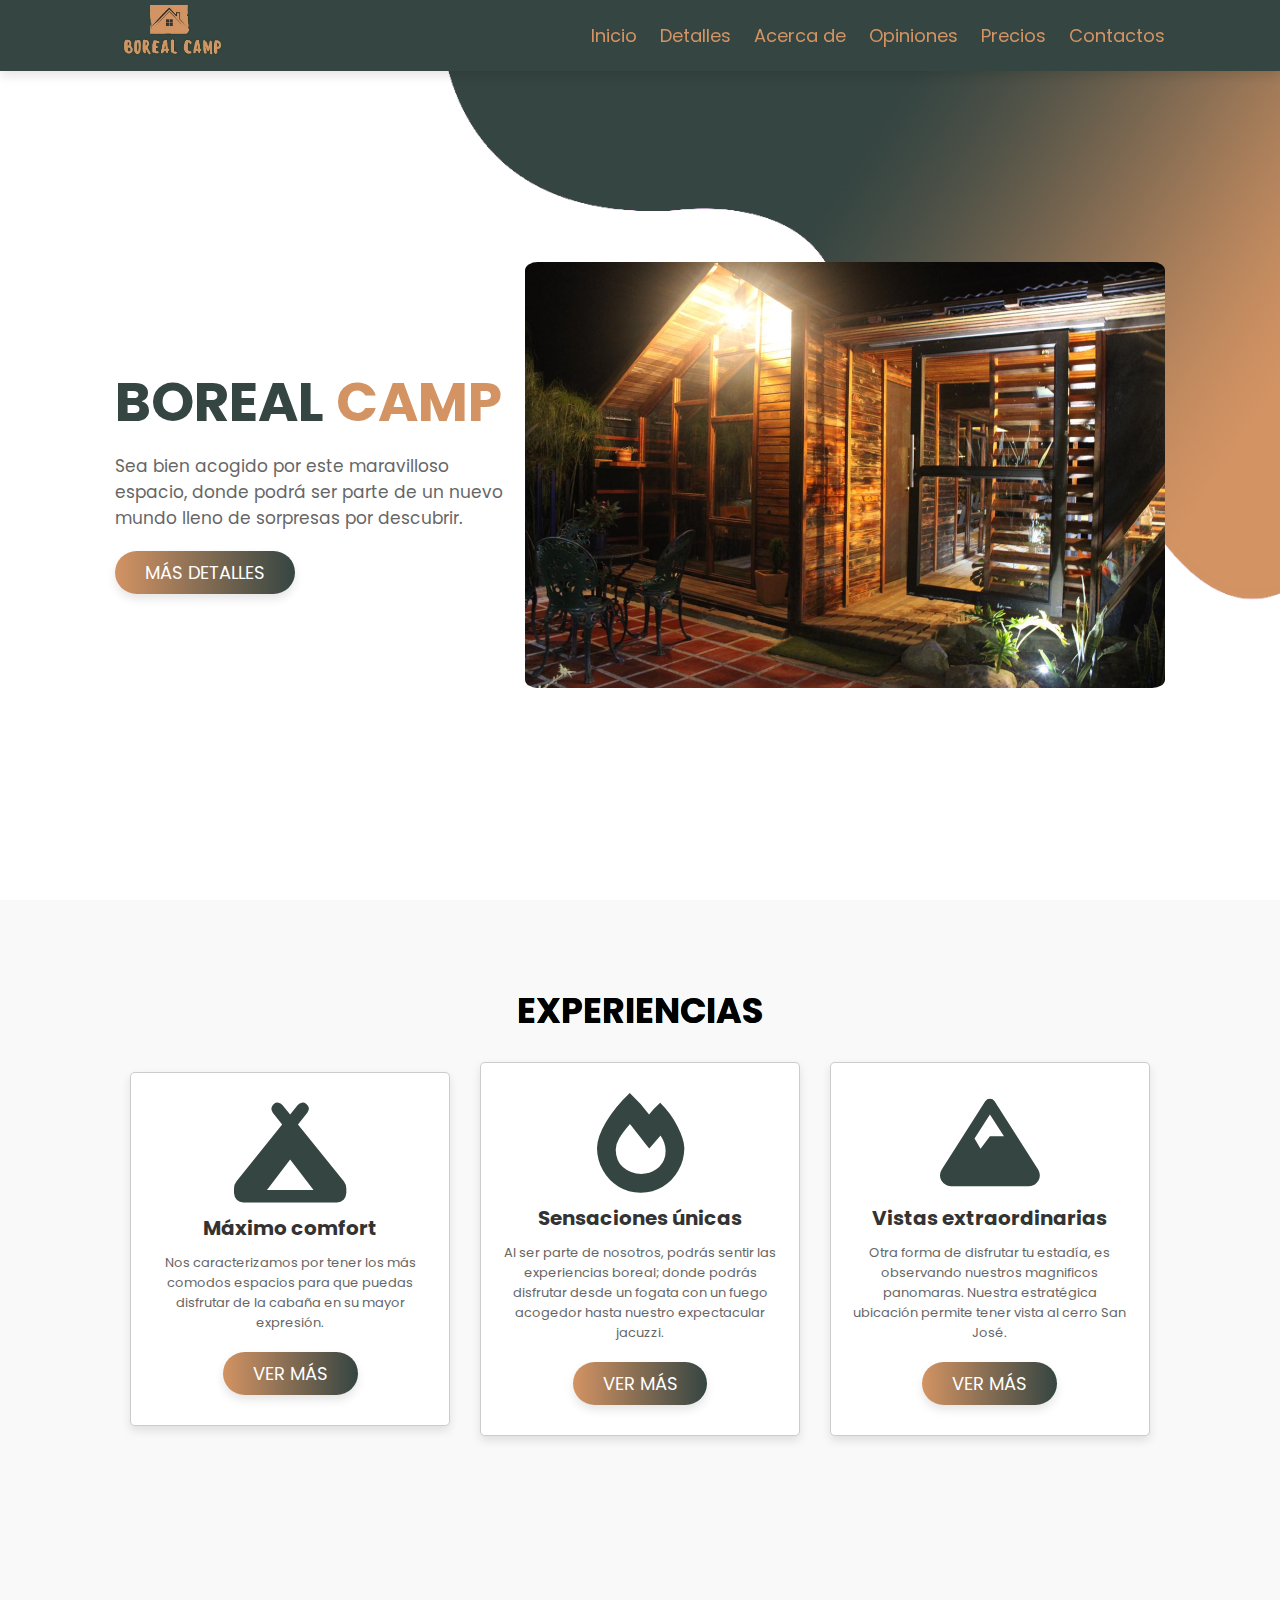
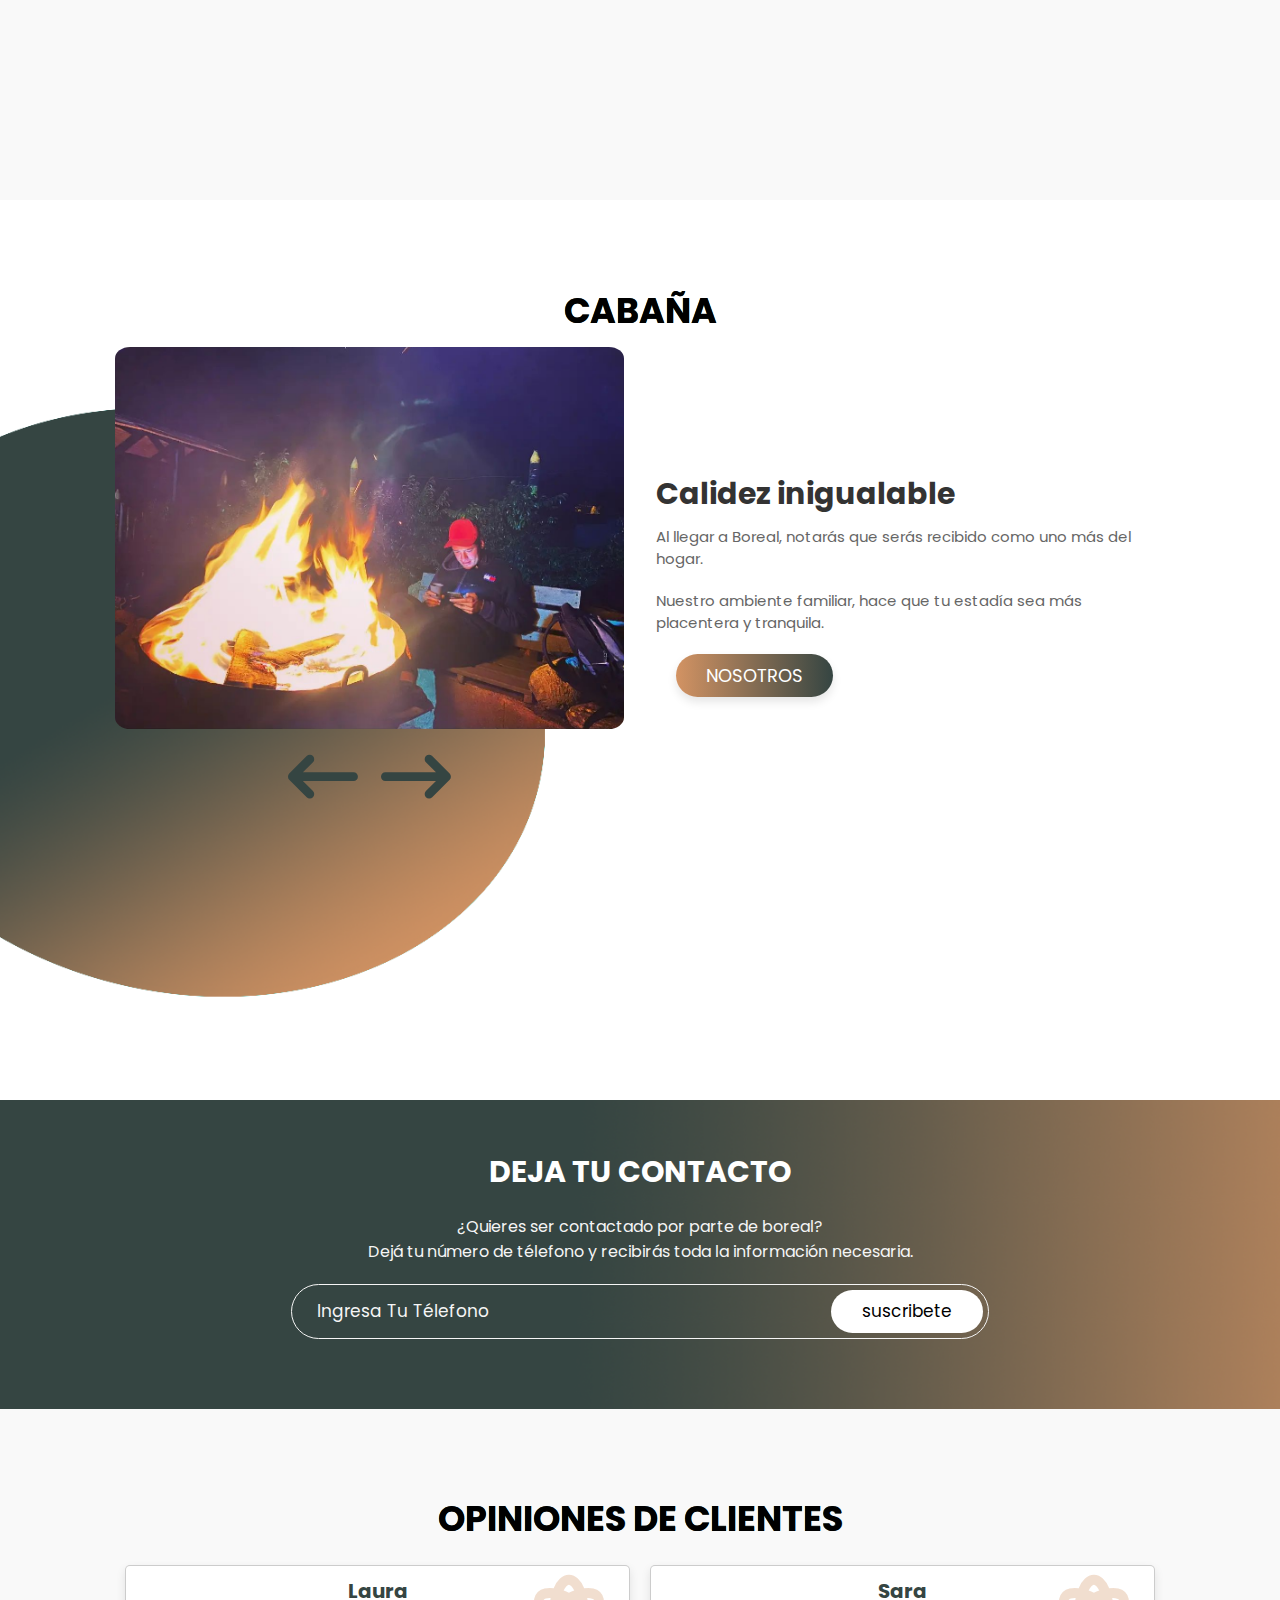
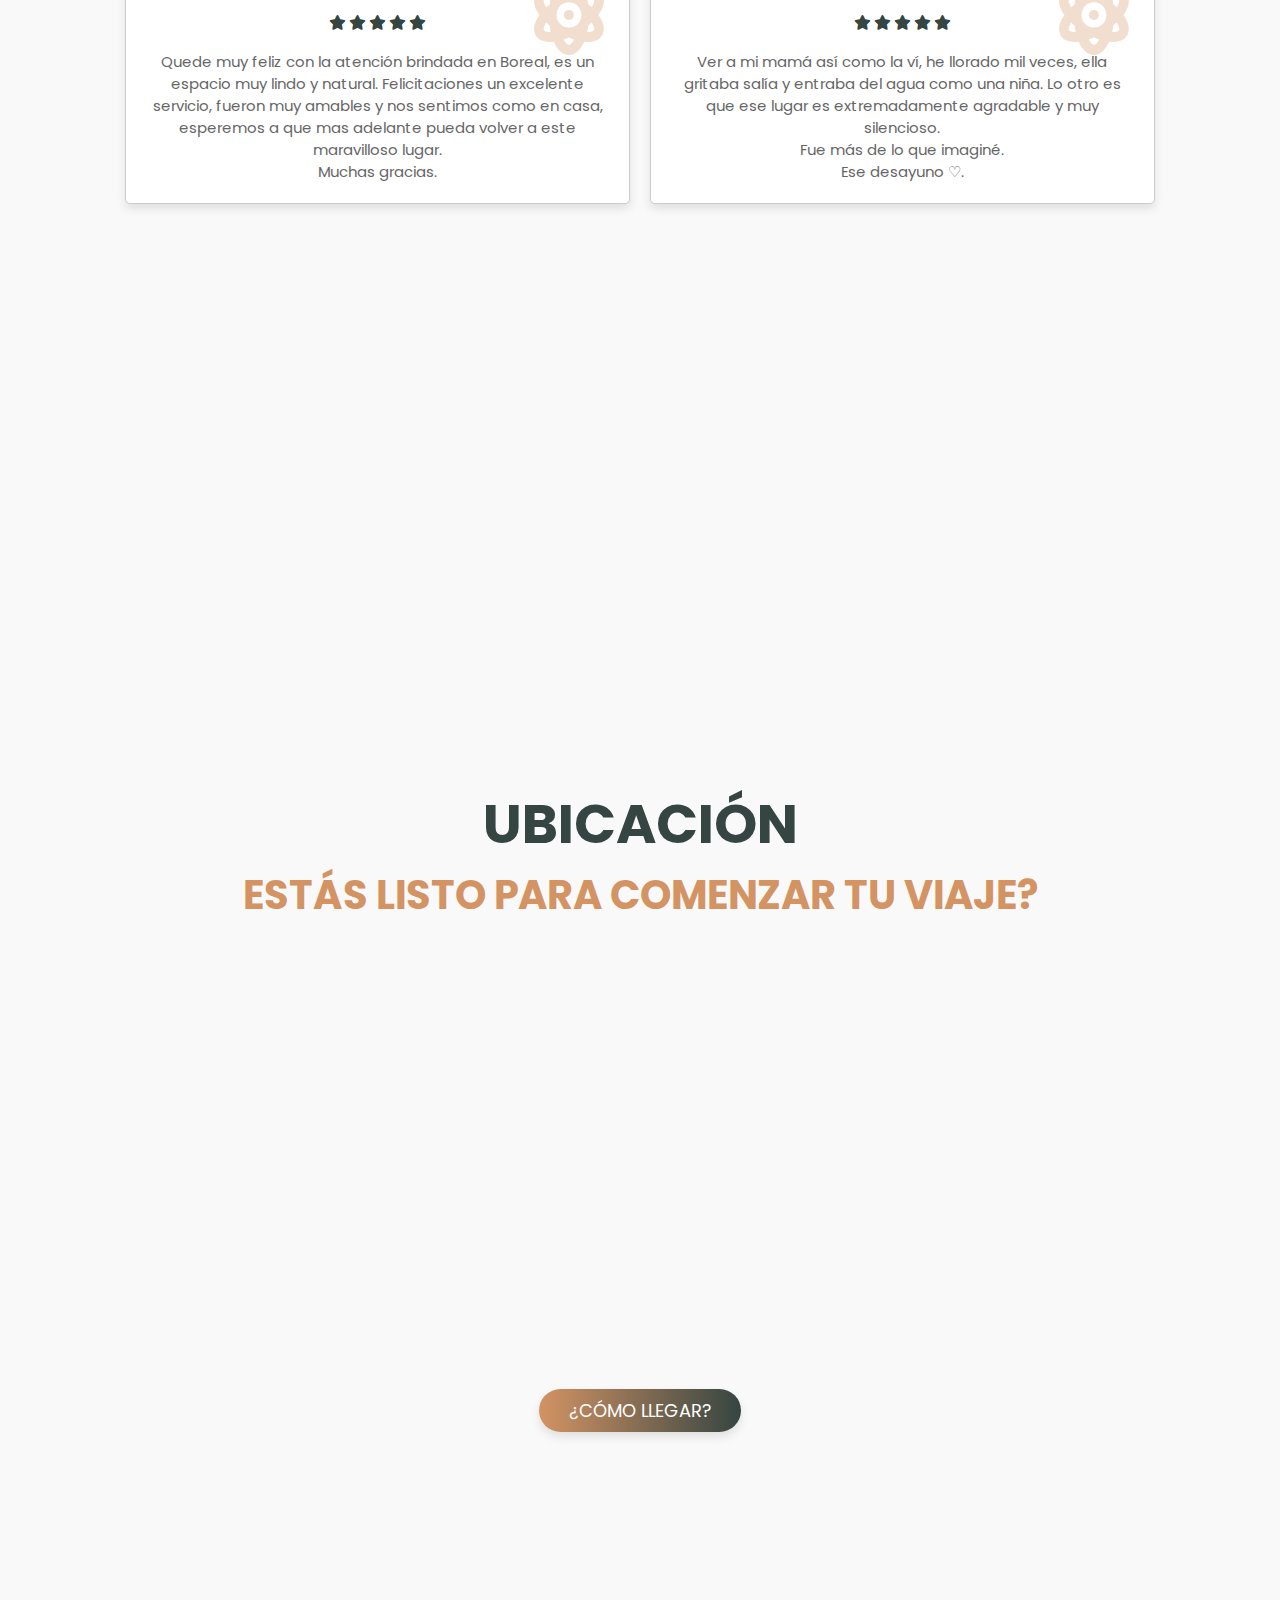
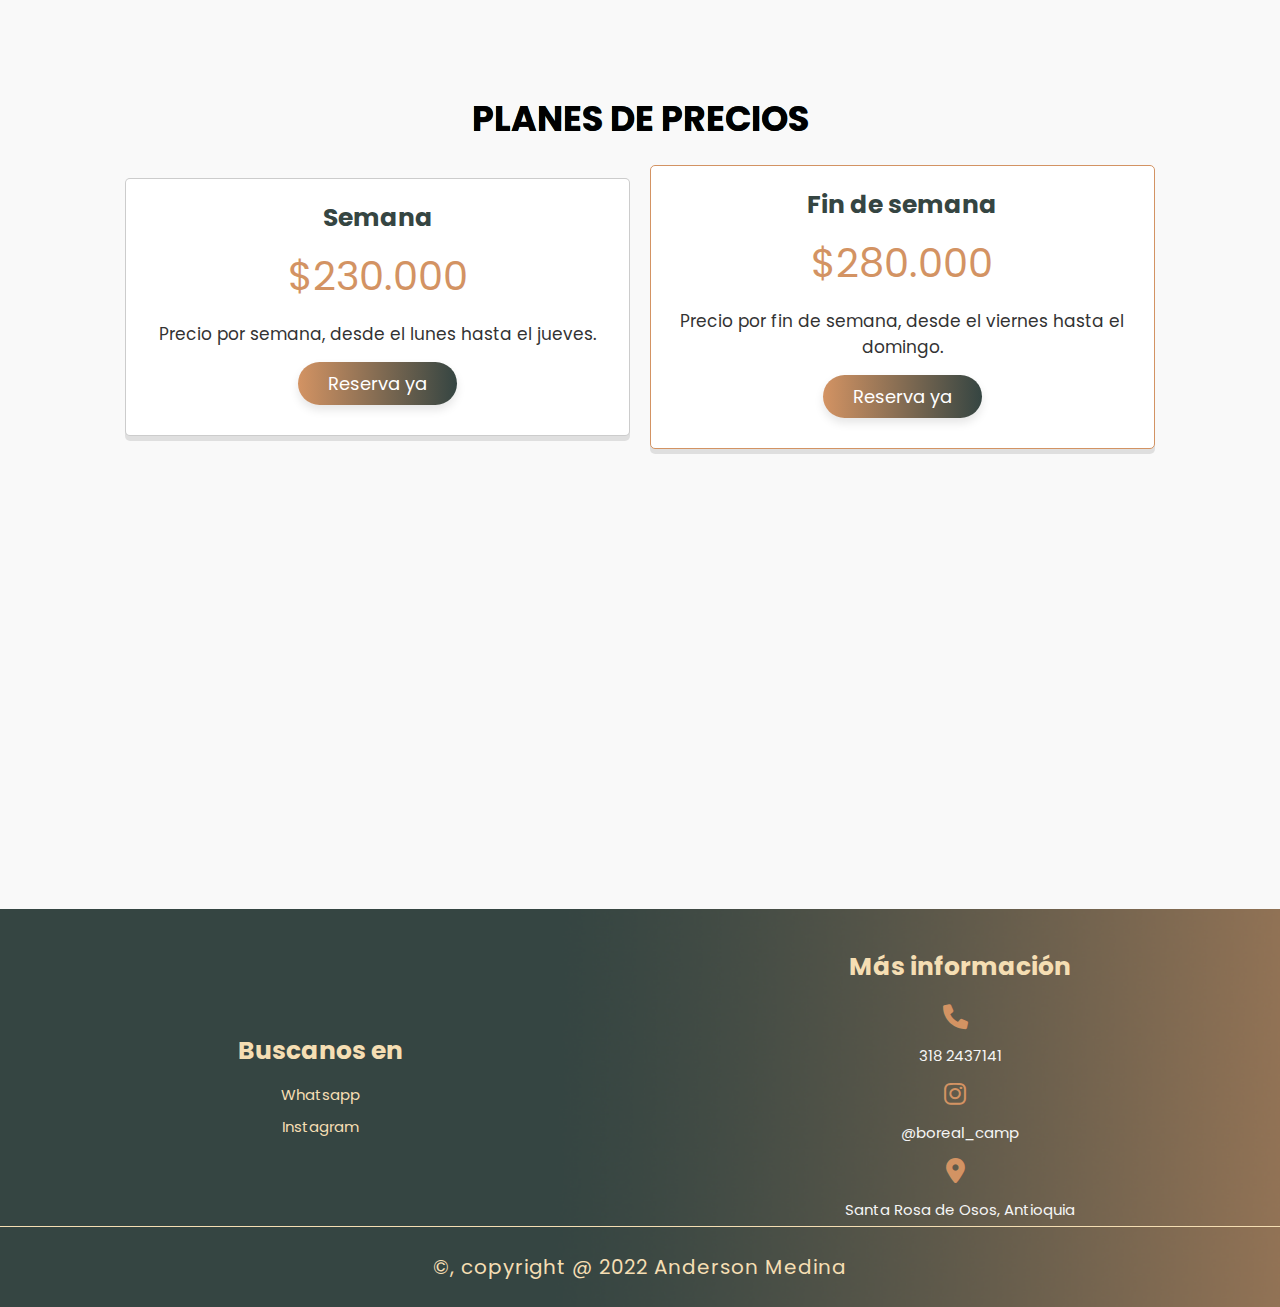
<file: index.html>
<!DOCTYPE html>
<html lang="en">
<head>
    <meta charset="UTF-8">
    <meta http-equiv="X-UA-Compatible" content="IE=edge">
    <meta name="viewport" content="width=device-width, initial-scale=1.0">
    <title>Boreal</title>
    <link rel="stylesheet" href="https://cdnjs.cloudflare.com/ajax/libs/font-awesome/6.0.0/css/all.min.css">
    <link rel="stylesheet" href="estilos.css">
    <link rel="icon" href="img/icono.png">
    <script src="JS/inicio.js"></script>
</head>
<body>
    <header>
        <a href="#" class="logo">
            <span><img src="img/Logo boreal.jpg" alt=""></a>
            
            <input type="checkbox" id="menu-bar">
            <label for="menu-bar" class="fa fa-bars"></label>
        <nav class="navbar">
            <a href="#inicio">Inicio</a>
            <a href="#detalles">Detalles</a>
            <a href="#acerca_de">Acerca de</a>
            <a href="#opiniones">Opiniones</a>
            <a href="#precios">Precios</a>
            <a href="#contactos">Contactos</a>
        </nav>
    </header>

    <section class="inicio" id="inicio">
        <div class="content">
            <h3>BOREAL <span>Camp</span></h3>
            <p>Sea bien acogido por este maravilloso espacio, donde podrá ser parte de un nuevo mundo lleno de sorpresas por descubrir.</p>
            <a href="Cabana.html" class="btn">MÁS DETALLES</a>
        </div>
        <div class="image">
            <img src="img/casa3.jpeg" alt="">
        </div>
    </section>

    <section class="detalles" id="detalles">
        <h1 class="heading">EXPERIENCIAS</h1>
        <div class="caja-contenedor">
            <div class="caja">
                <i class="fa-solid fa-campground"></i>
                <h3>Máximo comfort</h3>
                <p>Nos caracterizamos por tener los más comodos espacios para que puedas disfrutar de la cabaña en su mayor expresión.</p>

                <a href="Cabana.html" class="btn">VER MÁS</a>
            </div>

            <div class="caja">
                <i class="fa-solid fa-fire"></i>
                <h3>Sensaciones únicas</h3>
                <p>Al ser parte de nosotros, podrás sentir las experiencias boreal; donde podrás disfrutar desde un fogata con un fuego acogedor hasta nuestro expectacular jacuzzi.</p>

                <a href="Cabana.html" class="btn">VER MÁS</a>
            </div>

            <div class="caja">
                <i class="fa-solid fa-mountain"></i>
                <h3>Vistas extraordinarias</h3>
                <p>Otra forma de disfrutar tu estadía, es observando nuestros magnificos panomaras. Nuestra estratégica ubicación permite tener vista al cerro San José.</p>

                <a href="Cabana.html" class="btn">VER MÁS</a>
            </div>
        </div>
    </section>

    <section class="acerca_de" id="acerca_de">
        <h1 class="heading">CABAÑA</h1>
        <div class="columna">
            <div class="image">
                <img id="imagen_cabana" src="img/Fogata.png" alt="">
                <button id="boton_izquierda"><i class="fa-solid fa-arrow-left-long" ></i></button>
                <button id="boton_derecha"><i class="fa-solid fa-arrow-right-long" ></i></button>
            </div>
            <div class="content">
                <h3>Calidez inigualable</h3>
                <p>Al llegar a Boreal, notarás que serás recibido como uno más del hogar.</p>

                <p>Nuestro ambiente familiar, hace que tu estadía sea más placentera y tranquila.</p>

                <div class="bottons">
                    <a href="Nosotros.html" class="btn">NOSOTROS</a> 
                </div>
            </div>
        </div>
    </section>

    <div class="suscribete">
        
        <h3>DEJA TU CONTACTO</h3>
        <p>¿Quieres ser contactado por parte de boreal? <br>Dejá tu número de télefono y recibirás toda la información necesaria.</p>
        <form action="">
            <input type="email" placeholder="Ingresa tu télefono">
            <input type="submit" value="suscribete">
        </form>

    </div>

    <section class="opiniones" id="opiniones">

        <h1 class="heading">OPINIONES DE CLIENTES</h1>
        <div class="caja-contenedor">
            <div class="caja">
                <i class="fa-solid fa-atom"></i>
                <div class="user">
                    <h3>Laura</h3>
                    <div class="stars">
                        <i class="fa-solid fa-star"></i>
                        <i class="fa-solid fa-star"></i>
                        <i class="fa-solid fa-star"></i>
                        <i class="fa-solid fa-star"></i>
                        <i class="fa-solid fa-star"></i>
                    </div>
                    
                    <div class="comentarios">
                        <p>Quede muy feliz con la atención brindada en Boreal, es un espacio muy lindo y natural. Felicitaciones un excelente servicio, fueron muy amables y nos sentimos como en casa, esperemos a que mas adelante pueda volver a este maravilloso lugar. <br>
                        Muchas gracias.</p>
                    </div>

                </div>
                
            </div>

            <div class="caja">
                <i class="fa-solid fa-atom"></i>
                <div class="user">
                    <h3>Sara</h3>
                    <div class="stars">
                        <i class="fa-solid fa-star"></i>
                        <i class="fa-solid fa-star"></i>
                        <i class="fa-solid fa-star"></i>
                        <i class="fa-solid fa-star"></i>
                        <i class="fa-solid fa-star"></i>
                    </div>
                    
                    <div class="comentarios">
                        <p>Ver a mi mamá así como la ví, he llorado mil veces, ella gritaba salía y entraba del agua como una niña. Lo otro es que ese lugar es extremadamente agradable y muy silencioso.<br>Fue más de lo que imaginé.<br>Ese desayuno ♡.</p>
                    </div>

                </div>
                
            </div>

            <!-- <div class="caja">
                <i class="fa-solid fa-atom"></i>
                <div class="user">
                    <img src="img/user_3.png" alt="">
                    <h3>David</h3>
                    <div class="stars">
                        <i class="fa-solid fa-star"></i>
                        <i class="fa-solid fa-star"></i>
                        <i class="fa-solid fa-star"></i>
                        <i class="fa-regular fa-star"></i>
                        <i class="fa-regular fa-star"></i>
                        
                    </div>
                    
                    <div class="comentarios">
                        Lorem ipsum dolor sit amet consectetur, adipisicing elit. Animi, vel laboriosam alias asperiores facilis suscipit deleniti repudiandae vero maxime saepe totam eveniet non at corporis recusandae dolor sapiente ad nihil?
                    </div>

                </div>
                
            </div> -->
        </div>


    </section>

    <section class="ubicacion" id="ubicacion">
        <h1>UBICACIÓN</h1>
        <h3>ESTÁS LISTO PARA COMENZAR TU VIAJE?</h3>
        <iframe src="https://www.google.com/maps/embed?pb=!1m14!1m8!1m3!1d15851.502036546031!2d-75.449881!3d6.6623466!3m2!1i1024!2i768!4f13.1!3m3!1m2!1s0x0%3A0x6c115fea414a07c!2sBoreal%20camp!5e0!3m2!1ses-419!2sco!4v1648321480286!5m2!1ses-419!2sco" width="100%" height="450" style="border:0;" allowfullscreen="" loading="lazy" referrerpolicy="no-referrer-when-downgrade"></iframe>
        <div class="bottons">
            <a target="_blank" href="https://goo.gl/maps/EF9XxddaX3Hz4asW7" class="btn">¿CÓMO LLEGAR?</a> 
        </div>
    </section>
    <section class="precios" id="precios">
        <h1 class="heading">PLANES DE PRECIOS</h1>
        <div class="caja-contenedor">
            <div class="caja">
                <h3 class="titulo">Semana</h3>
                <div class="tipos">$230.000</div>
                <p>Precio por semana, desde el lunes hasta el jueves.</p>
                <a href="https://api.whatsapp.com/send?phone=573182437141&text=Hola%20%2C%20quiero%20reservar%20en%20BOREAL%20en%20semana" class="btn">Reserva ya</a>
            </div>

            <div class="caja">
                <h3 class="titulo">Fin de semana</h3>
                <div class="tipos">$280.000</div>
                <p>Precio por fin de semana, desde el viernes hasta el domingo.</p>
                <a href="https://api.whatsapp.com/send?phone=573182437141&text=Hola%20%2C%20quiero%20reservar%20en%20BOREAL" class="btn">Reserva ya</a>
            </div>

            <!-- <div class="caja">
                <h3 class="titulo">inalambricos</h3>
                <div class="tipos">$70 <span>/con factura</span></div>
                <ul>
                    <li><i class="fa-solid fa-check"></i> manos libres</li>
                    <li><i class="fa-solid fa-check"></i> resistenes al agua</li>
                    <li><i class="fa-solid fa-check"></i> extra bass</li>
                    <li><i class="fa-solid fa-check"></i> cancelación de ruido</li>
                </ul>
                <a href="#" class="btn">comprar ya</a>
            </div> -->


        </div>


    </section>

    <div id="no-fotos">
        <img src="img/jacuzzi1.jpeg" alt="">
        <img src="img/IMG_2426.jpeg" alt="">
    </div>

    <footer>
        <div class="caja-contenedor">
            <div class="caja-padre">
                <div class="caja">
                    <h3>Buscanos en</h3>
                    <a href="https://l.instagram.com/?u=https%3A%2F%2Fwa.link%2F7dq6bu&e=ATNs80RWkoZMtPtWisZWkWoPeKns6YhQa9OpxYuggXQST0Tpz4KWELQVbfBVNEzQ_MPaGo4HgCzz2hCZCS_V2NM&s=1">Whatsapp</a>
                    <a href="https://www.instagram.com/boreal_camp/">Instagram</a>
                </div>
    
                <div class="caja">
                    <h3>Más información</h3>
                    <div class="info">
                        <i class="fa-solid fa-phone"></i>
                        <p>318 2437141</p>
                    </div>
                    <div class="info">
                        <i class="fa-brands fa-instagram"></i>
                        <p>@boreal_camp</p>
                    </div>
                    
                    <div class="info">
                        <i class="fa-solid fa-location-dot"></i>
                        <p>Santa Rosa de Osos, Antioquia</p>
                    </div>
                </div>
            </div>
            
            <h1 class="creditos">
                &copy, copyright @ 2022 Anderson Medina
            </h1>
        </div>
    </footer>
</body>
</html>
</file>
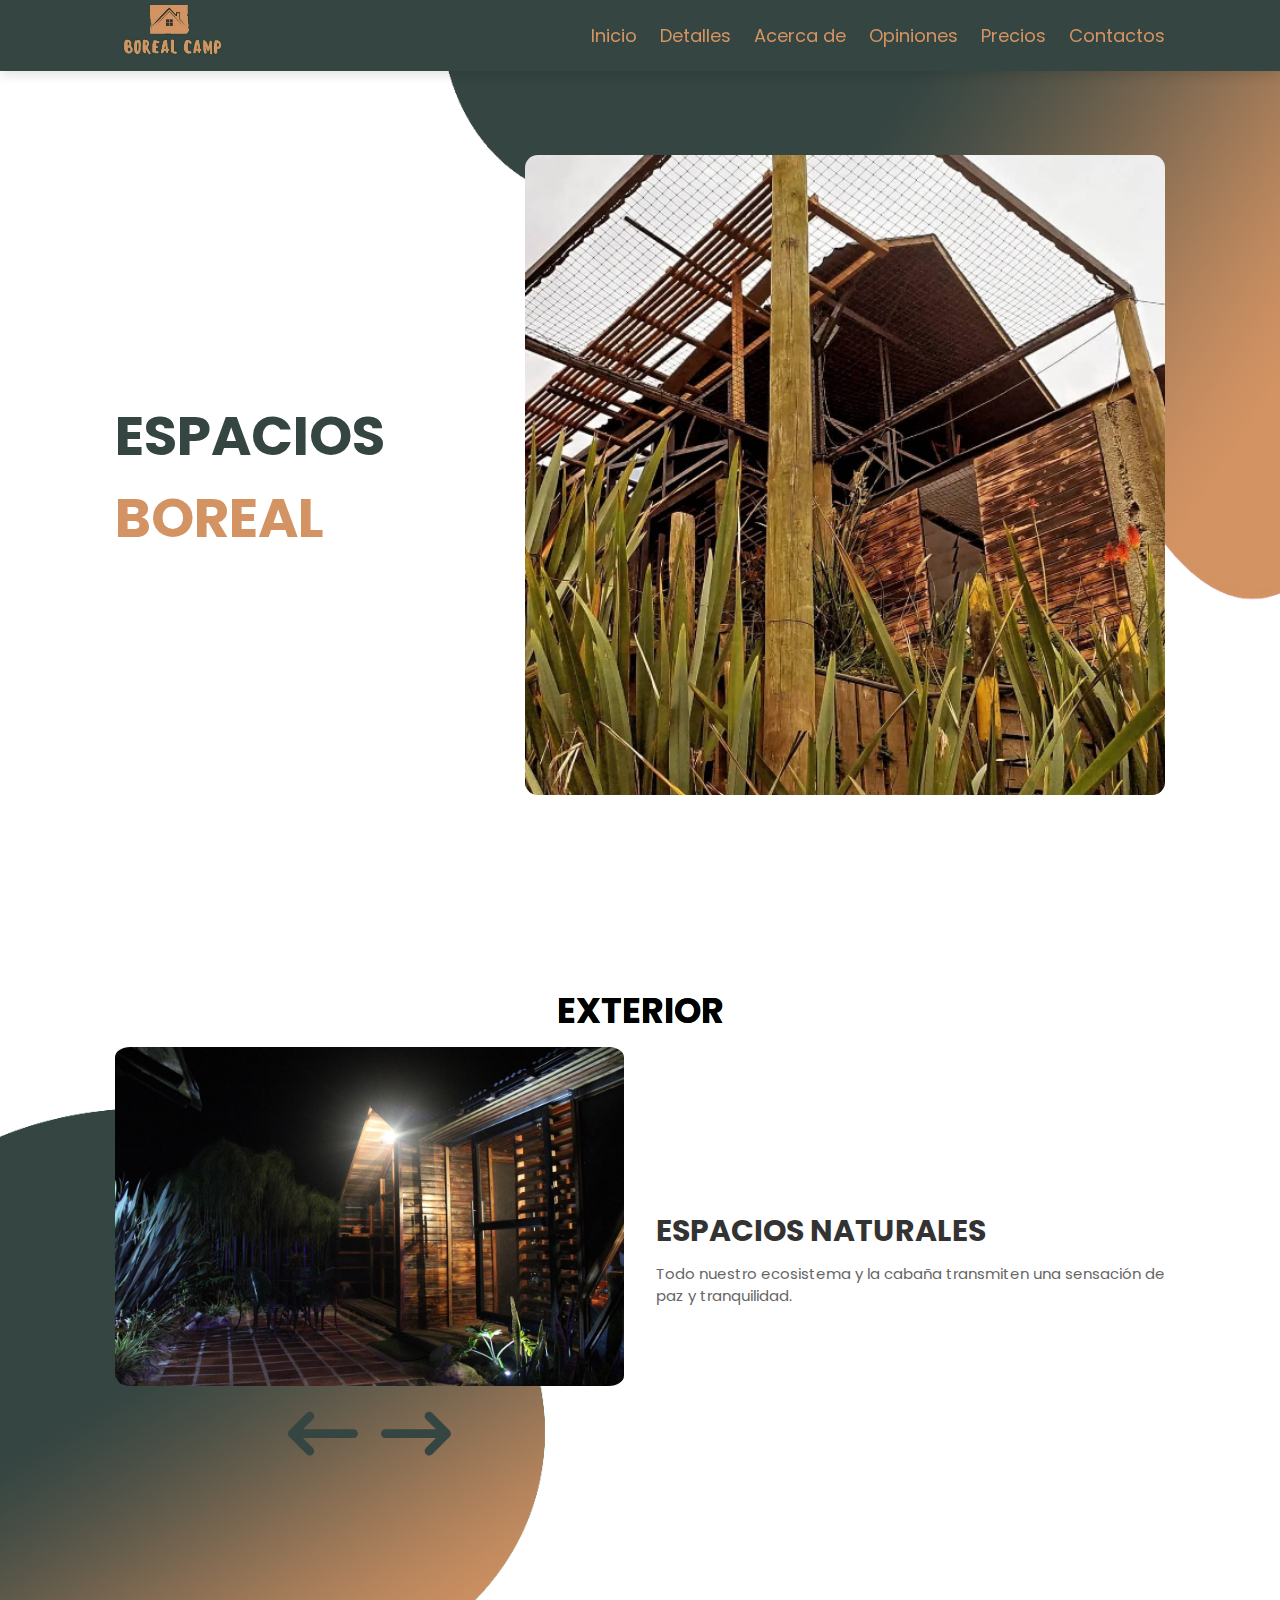
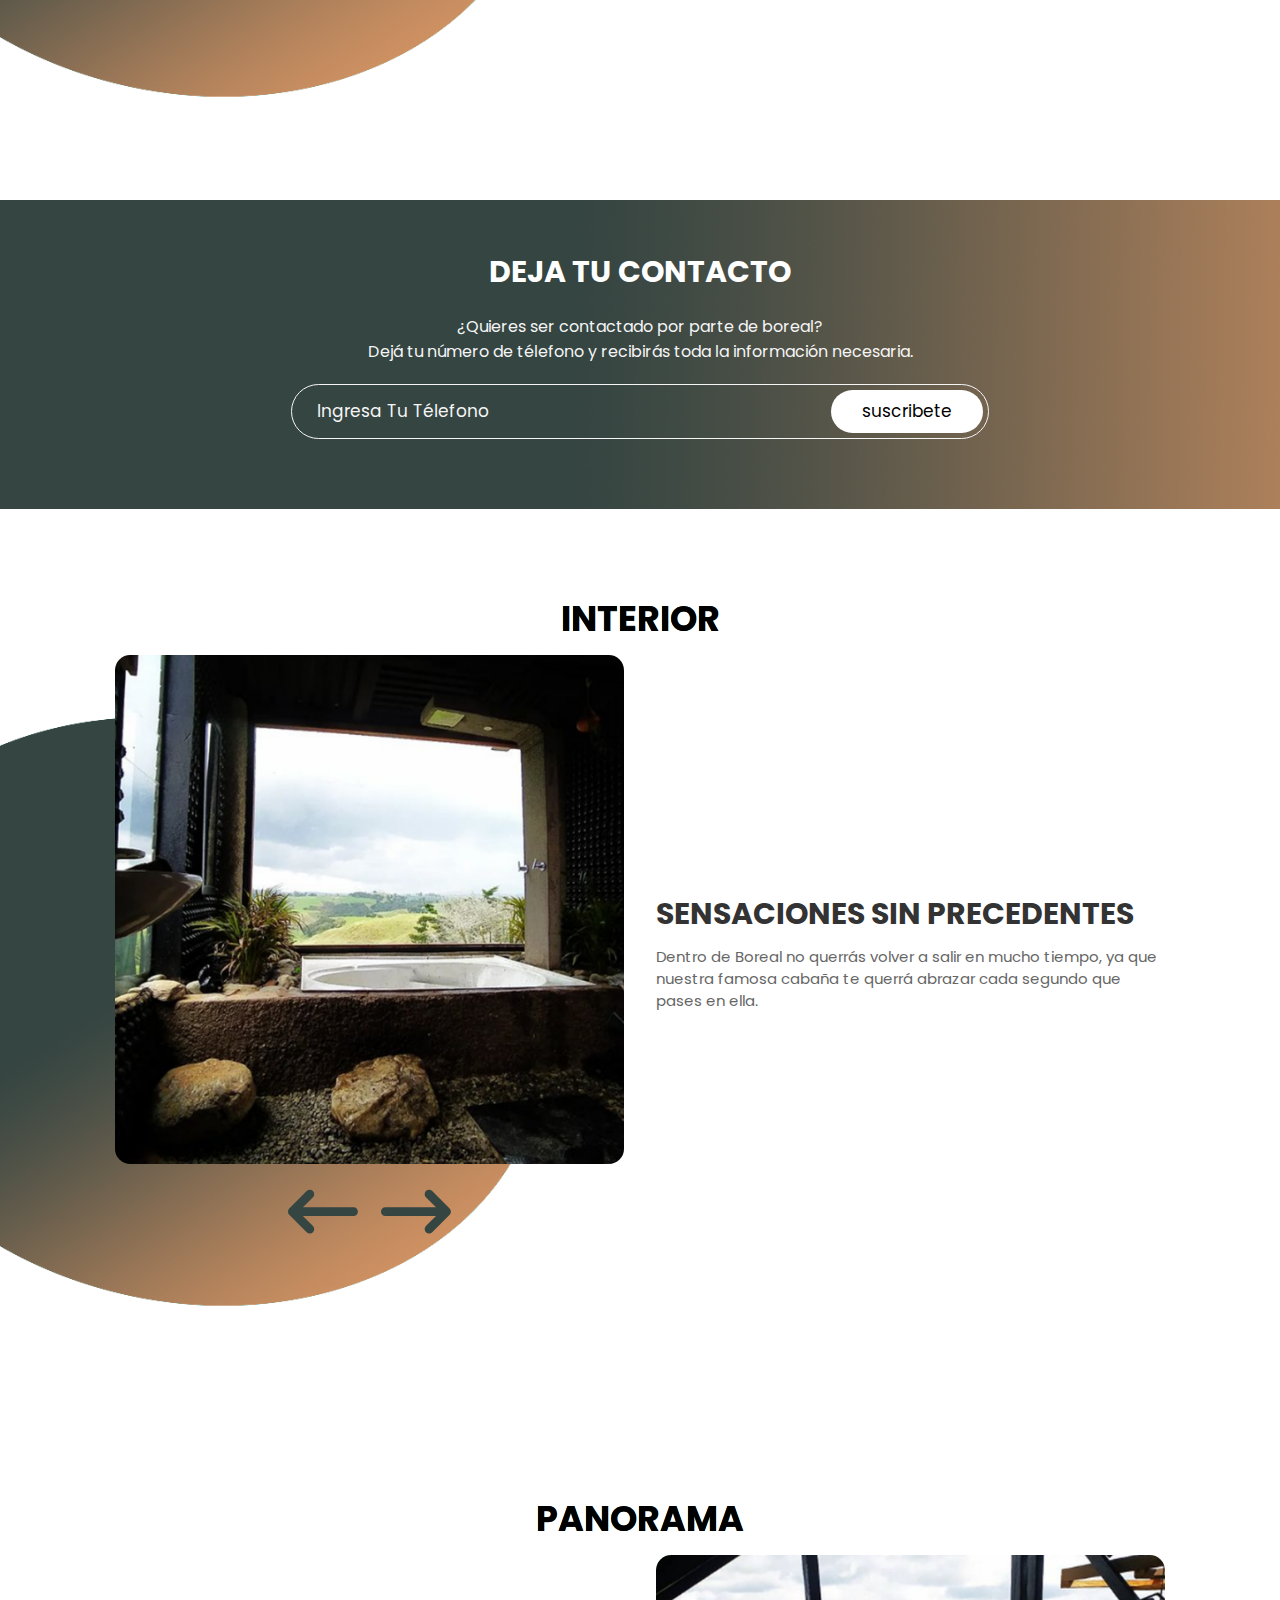
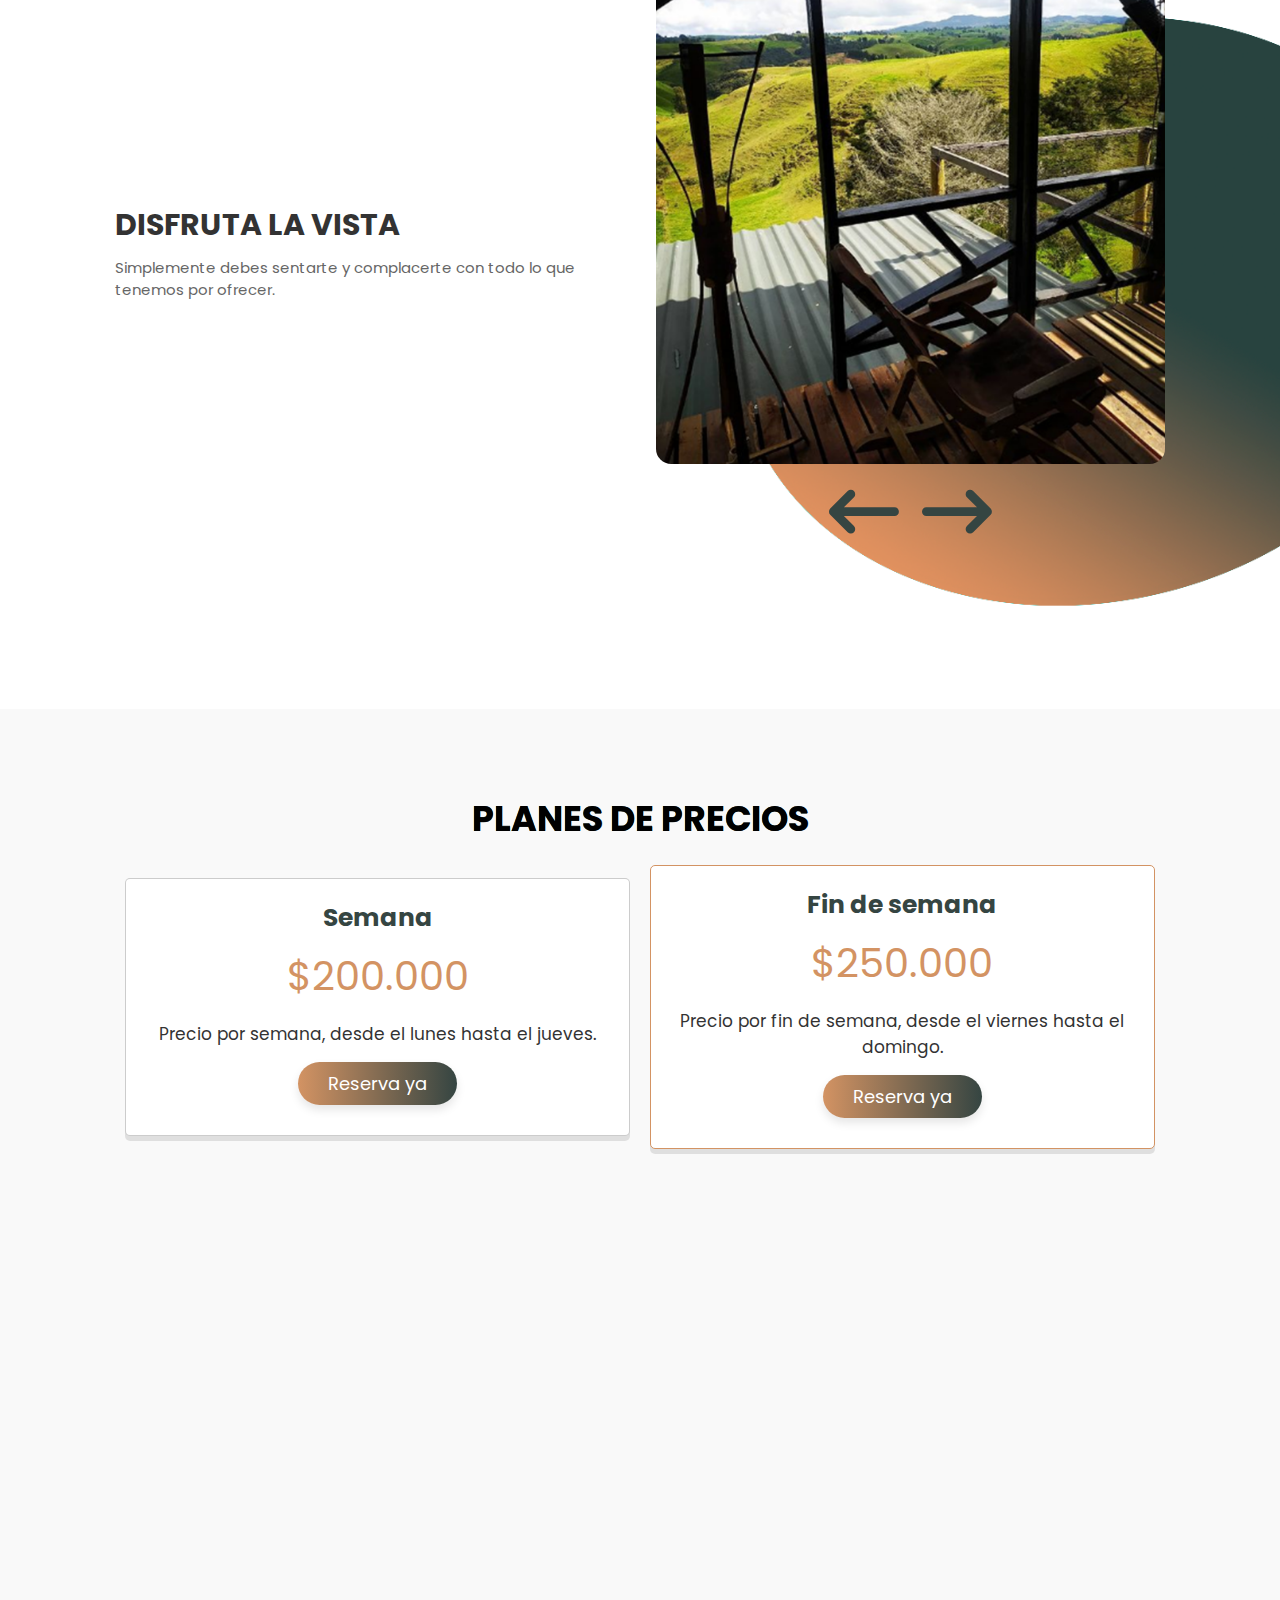
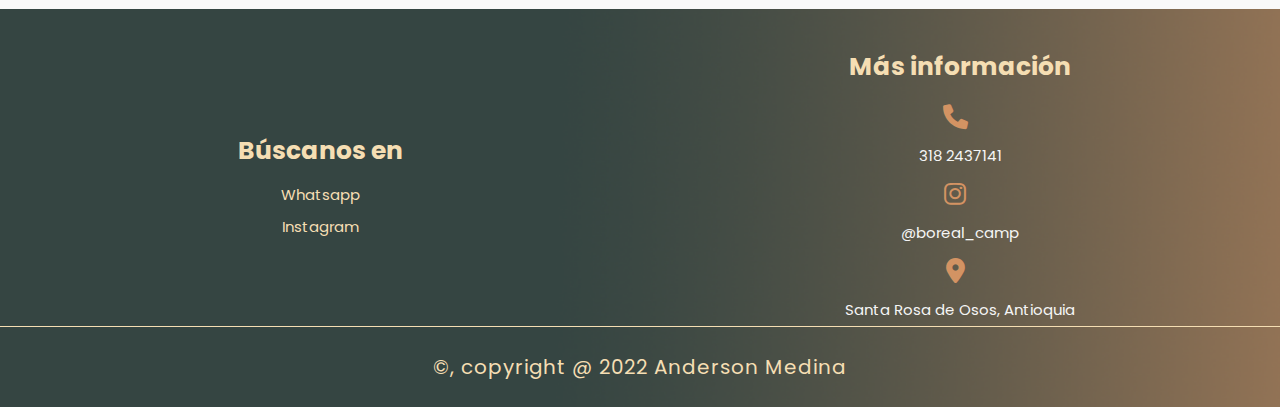
<file: Cabana.html>
<!DOCTYPE html>
<html lang="en">
<head>
    <meta charset="UTF-8">
    <meta http-equiv="X-UA-Compatible" content="IE=edge">
    <meta name="viewport" content="width=device-width, initial-scale=1.0">
    <title>Boreal</title>
    <link rel="stylesheet" href="https://cdnjs.cloudflare.com/ajax/libs/font-awesome/6.0.0/css/all.min.css">
    <link rel="stylesheet" href="estilosCabana.css">
    <link rel="icon" href="img/icono.png">
    <script src="JS/cabana.js"></script>
</head>
<body>
    <header>
        <a href="index.html" class="logo">
            <span><img src="img/Logo boreal.jpg" alt=""></a>
            
            <input type="checkbox" id="menu-bar">
            <label for="menu-bar" class="fa fa-bars"></label>
        <nav class="navbar">
            <a href="index.html">Inicio</a>
            <a href="index.html">Detalles</a>
            <a href="index.html">Acerca de</a>
            <a href="index.html">Opiniones</a>
            <a href="index.html">Precios</a>
            <a href="index.html">Contactos</a>
        </nav>
    </header>

    <section class="inicio" id="inicio">
        <div class="content">
            <h3>ESPACIOS<span> BOREAL</span></h3>
            
        </div>
        <div class="image">
            <img src="img/Cabaña.png" alt="">
        </div>
    </section>


    <section class="acerca_de" id="acerca_de">
        <h1 class="heading">EXTERIOR</h1>
        <div class="columna">
            <div class="image">
                <img id="imagen_cabana" src="img/casa6.jpeg" alt="">
                <button id="boton_izquierda"><i class="fa-solid fa-arrow-left-long" ></i></button>
                <button id="boton_derecha"><i class="fa-solid fa-arrow-right-long" ></i></button>
            </div>
            <div class="content">
                <h3>ESPACIOS NATURALES</h3>
                <p>Todo nuestro ecosistema y la cabaña transmiten una sensación de paz y tranquilidad.</p>
            </div>
        </div>
    </section>

    <div class="suscribete">
        
        <h3>DEJA TU CONTACTO</h3>
        <p>¿Quieres ser contactado por parte de boreal? <br>Dejá tu número de télefono y recibirás toda la información necesaria.</p>
        <form action="">
            <input type="email" placeholder="Ingresa tu télefono">
            <input type="submit" value="suscribete">
        </form>

    </div>

    <section class="acerca_de" id="acerca_de">
        <h1 class="heading">INTERIOR</h1>
        <div class="columna">
            <div class="image">
                <img id="imagen_cabana_2" src="img/baño.png" alt="">
                <button id="boton_izquierda_2"><i class="fa-solid fa-arrow-left-long" ></i></button>
                <button id="boton_derecha_2"><i class="fa-solid fa-arrow-right-long" ></i></button>
            </div>
            <div class="content">
                <h3>SENSACIONES SIN PRECEDENTES</h3>
                <p>Dentro de Boreal no querrás volver a salir en mucho tiempo, ya que nuestra famosa cabaña te querrá abrazar cada segundo que pases en ella.</p>
            </div>
        </div>
    </section>


    <section class="acerca_de2" id="acerca_de">
        <h1 class="heading">PANORAMA</h1>
        <div class="columna">
            <div class="content">
                <h3>DISFRUTA LA VISTA</h3>
                <p>Simplemente debes sentarte y complacerte con todo lo que tenemos por ofrecer.</p>
            </div>
            <div class="image">
                <img id="imagen_cabana_3" src="img/Paisaje.png" alt="">
                <button id="boton_izquierda_3"><i class="fa-solid fa-arrow-left-long" ></i></button>
                <button id="boton_derecha_3"><i class="fa-solid fa-arrow-right-long" ></i></button>
            </div>
            
        </div>
    </section>


    <section class="precios" id="precios">
        <h1 class="heading">PLANES DE PRECIOS</h1>
        <div class="caja-contenedor">
            <div class="caja">
                <h3 class="titulo">Semana</h3>
                <div class="tipos">$200.000</div>
                <p>Precio por semana, desde el lunes hasta el jueves.</p>
                <a href="https://api.whatsapp.com/send?phone=573182437141&text=Hola%20%2C%20quiero%20reservar%20en%20BOREAL%20en%20semana" class="btn">Reserva ya</a>
            </div>

            <div class="caja">
                <h3 class="titulo">Fin de semana</h3>
                <div class="tipos">$250.000</div>
                <p>Precio por fin de semana, desde el viernes hasta el domingo.</p>
                <a href="https://api.whatsapp.com/send?phone=573182437141&text=Hola%20%2C%20quiero%20reservar%20en%20BOREAL" class="btn">Reserva ya</a>
            </div>

            <!-- <div class="caja">
                <h3 class="titulo">inalambricos</h3>
                <div class="tipos">$70 <span>/con factura</span></div>
                <ul>
                    <li><i class="fa-solid fa-check"></i> manos libres</li>
                    <li><i class="fa-solid fa-check"></i> resistenes al agua</li>
                    <li><i class="fa-solid fa-check"></i> extra bass</li>
                    <li><i class="fa-solid fa-check"></i> cancelación de ruido</li>
                </ul>
                <a href="#" class="btn">comprar ya</a>
            </div> -->


        </div>


    </section>

    <div id="fotos-no">
        <img src="img/casa7.jpeg" alt="">
        <img src="img/casa2.jpeg" alt="">
        <img src="img/Cocina.jpeg" alt="">
        <img src="img/Malla.jpeg" alt="">
        <img src="img/decoracion.jpeg" alt="">
        <img src="img/parqueadero.jpeg" alt="">
    </div>

    <footer>
        <div class="caja-contenedor">
            <div class="caja-padre">
                <div class="caja">
                    <h3>Búscanos en</h3>
                    <a target="_blank" href="https://l.instagram.com/?u=https%3A%2F%2Fwa.link%2F7dq6bu&e=ATNs80RWkoZMtPtWisZWkWoPeKns6YhQa9OpxYuggXQST0Tpz4KWELQVbfBVNEzQ_MPaGo4HgCzz2hCZCS_V2NM&s=1">Whatsapp</a>
                    <a target="_blank" href="https://www.instagram.com/boreal_camp/">Instagram</a>
                </div>
    
                <div class="caja">
                    <h3>Más información</h3>
                    <div class="info">
                        <i class="fa-solid fa-phone"></i>
                        <p>318 2437141</p>
                    </div>
                    <div class="info">
                        <i class="fa-brands fa-instagram"></i>
                        <p>@boreal_camp</p>
                    </div>
                    
                    <div class="info">
                        <i class="fa-solid fa-location-dot"></i>
                        <p>Santa Rosa de Osos, Antioquia</p>
                    </div>
                </div>
            </div>
            
            <h1 class="creditos">
                &copy, copyright @ 2022 Anderson Medina
            </h1>
        </div>
    </footer>
</body>
</html>
</file>
<file: estilos.css>
@import url('https://fonts.googleapis.com/css2?family=Poppins:wght@100;200;300;400;500&display=swap');

:root{
    --verde: #354542;
    --naranja: #d39363;
    --degradado: linear-gradient(90deg, var(--naranja), var(--verde));

}

*{
    font-family: 'Poppins', 'sans-serif';
    margin: 0;
    padding: 0;
    box-sizing: border-box;
    text-decoration: none;
    outline: none;
    border: none;
    
}

*::selection{
    background: var(--naranja);
    color: white;
}

html{
    font-size: 62.4%;
    overflow-x: hidden;
}

body{
    background: #f9f9f9;
}

section{
    min-height: 100vh;
    padding: 0 9%;
    padding-top: 7.5rem;
    padding-bottom: 2rem;
}

.btn{
    display: inline-block;
    margin-top: 1rem;
    padding: .8rem 3rem;
    border-radius: 5rem;
    background: var(--degradado);
    font-size: 1.8rem;
    color: white;
    cursor: pointer;
    box-shadow: 0 .5rem 1rem rgba(0, 0, 0, .1);
    transition: all .3s linear;
}

.btn:hover{
    transform: scale(1.1);
}

.heading{
    text-align: center;
    background: var(--verde);
    -webkit-background-clip: text;
    background-clip: text;
    font-size: 3.5rem;
    text-transform: uppercase;
    padding: 1rem;

}


header{
    position: fixed;
    top: 0ch;
    left: 0%;
    width: 100%;
    background-color: var(--verde);
    box-shadow: 0 .5rem 1rem rgb(0, 0, 0, .1);
    padding: 0.5rem 9%;
    display: flex;
    align-items: center;
    justify-content: space-between;
    z-index: 1000;

}

header .logo{
    font-size: 2rem;
    color: var(--verde);
}

header .logo img{
    width: 12rem;
}

header .navbar a{
    font-size: 1.8rem;
    margin-left: 2rem;
    color: var(--naranja);
}

header .navbar a:hover{
    color: #a56f45;
}

header input{
    display: none;
}

header label{
    font-size: 3rem;
    color: var(--naranja);
    cursor: pointer;
    visibility: hidden;
    opacity: 0;
}

.inicio{
    display: flex;
    align-items: center;
    justify-content: center;
    background: url('img/inicio_fondo.png') no-repeat;
    background-size: cover;
    background-position: center;

}

.inicio .image img{
    width: 50vw;
    border-radius: 2%;
}


.inicio .content h3{
    font-size: 5.5rem;
    color: var(--verde);
    text-transform: uppercase;
}

.inicio .content h3 span{
    color: var(--naranja);
    text-transform: uppercase;
}

.inicio .content p{
    font-size: 1.7rem;
    color: #666;
    padding: 1rem 0;
}

.detalles .caja-contenedor{
    display: flex;
    align-items: center;
    justify-content: center;
    flex-wrap: wrap;
}

.detalles .caja-contenedor .caja{
    flex: 1 1 30rem;
    background: white;
    border-radius: 0.5rem;
    border: .1rem solid rgb(0, 0, 0, .2);
    box-shadow: 0 .5rem 1rem rgba(0, 0, 0, .1);
    margin: 1.5rem;
    padding: 3rem 2rem;
    border-radius: .5rem;
    text-align: center;
    transition: .2s linear;


}


.detalles .caja-contenedor .caja i{
    font-size: 10rem;
    color: var(--verde);
}

.detalles .caja-contenedor .caja h3{
    font-size: 2rem;
    color: #333;
    padding-top: 1rem;
}

.detalles .caja-contenedor .caja p{
    font-size: 1.3rem;
    color: #666;
    padding: 1rem 0;
    

}

.acerca_de{
    background: url('img/fondo_2.png') no-repeat;
    background-size: cover;
    background-position: center;
    padding-bottom: 3rem;

} 

.acerca_de .columna{
    display: flex;
    align-items: center;
    justify-content: center;
    flex-wrap: wrap;
}

.acerca_de .columna .image{
    flex: 1 1 40rem;
    margin-right: 3%;
    text-align: center;
}

.acerca_de .columna .image i{
    font-size: 7rem;
    color: var(--verde);
}

.acerca_de .columna .image button{
    background-color: transparent;
    cursor: pointer;
    margin: 1rem;
}

.acerca_de .columna .image button i:hover{
    color: aqua;
    transition: all .8s;
}

.acerca_de .columna .image img{
    width: 100%;
    border-radius: 3%;
}

.acerca_de .columna .content{
    flex: 1 1 40rem;
}
 
.acerca_de .columna .content h3{
    font-size: 3rem;
    color: #333;
}

.acerca_de .columna .content p{
    font-size: 1.5rem;
    color: #666;
    padding: 1rem 0;
}

.acerca_de .columna .content .bottons a:last-child{ 
    margin-left: 2rem;    
}

.suscribete{
    text-align: center;
    padding: 5rem 1rem;
    background: url('img/fondo_sub.png');
    background-size: cover;
    background-position: center;
}

.suscribete h3{
    color: white;
    font-size: 3rem;
    text-transform: uppercase;
}

.suscribete p{
    color: whitesmoke;
    font-size: 1.6rem;
    margin: 2rem auto;
    width: 70rem;
}

.suscribete form{
    display: flex;
    max-width: 70rem;
    border: .2rem solid whitesmoke;
    padding: .5rem;
    border-radius: 5rem;
    margin: 2rem auto;
    height: 5.5rem;
}


.suscribete form input[type='email']{
    padding: 0 2rem;
    font-size: 1.7rem;
    background: none;
    width: 100%;
    color: white;
    text-transform: none;
    background: none;
}

.suscribete form input[type='email']::placeholder{
    color: whitesmoke;
    text-transform: capitalize;

}


.suscribete form input[type="submit"]{
    background: white;
    width: 20rem;
    font-size: 1.7rem;
    border-radius: 5rem;
    cursor: pointer;
    color: black;
}


.suscribete form input[type="submit"]:hover{
    color: var(--naranja);
}

.opiniones .caja-contenedor{
    display: flex;
    align-items: center;
    justify-content: center;
    flex-wrap: wrap;
}


.opiniones .caja-contenedor .caja{
    background-color: white;
    margin: 1rem;
    padding: 1rem;
    text-align: center;
    position: relative;
    border: .1rem solid rgba(0, 0, 0, .2);
    box-shadow: 0 .5rem 1rem rgb(0, 0, 0, .1);
    flex: 1 1 30rem;
    border-radius: .5rem;
}

.opiniones .caja-contenedor .caja .fa-atom{
    position: absolute;
    top: 1rem;
    right: 2rem;
    font-size: 8rem;
    color: var(--naranja);
    opacity: .3;
}

.opiniones .caja-contenedor .caja .user img{
    border-radius: 50%;
    object-fit: cover;
    height: 8rem;
    width: 8rem;
    margin-top: 2rem;
}

.opiniones .caja-contenedor .caja .user h3{
    color: var(--verde);
    font-size: 2rem;
}

.opiniones .caja-contenedor .caja .user .stars i{
    color: var(--verde);
    font-size: 1.5rem;
    padding: 1rem 0;
}

.opiniones .caja-contenedor .caja .user .comentarios{
    color: #666;
    font-size: 1.5rem;
    padding: 1rem;


}

.ubicacion{
    text-align: center;
}

.ubicacion h1{
    font-size: 5.5rem;
    color: var(--verde);
    text-transform: uppercase;
}

.ubicacion h3{
    font-size: 4rem;
    color: var(--naranja);
    text-transform: uppercase;
}

.precios .caja-contenedor{
    display: flex;
    align-items: center;
    justify-content: center;
    flex-wrap: wrap;
}

.precios .caja-contenedor .caja{
    flex: 1 1 28rem;
    margin: 1rem;
    padding: 1rem;
    background: white;
    border: .1rem solid rgb(0, 0, 0, .2);
    box-shadow: 0 .5rem rgba(0, 0, 0, .1);
    border-radius: .5rem;
    text-align: center;
    padding-bottom: 3rem;

}


.precios .caja-contenedor .caja:nth-child(2), .precios .caja-contenedor .caja:hover{
    border: .2rem solid var(--naranja);
}


.precios .caja-contenedor .caja .titulo{
    color: var(--verde);
    font-size: 2.5rem;
    padding-top: 1rem;
}


.precios .caja-contenedor .tipos{
    font-size: 4rem;
    color: var(--naranja);
    padding: 1rem 0;
}

.precios .caja-contenedor .caja .tipos span{
    font-size: 2rem;
}


.precios .caja-contenedor .caja ul{
    padding: 1rem 0;
    list-style: none;
}

.precios .caja-contenedor .caja p{
    font-size: 1.7rem;
    color: #333;
    padding: .5rem 0;
}

.precios .caja-contenedor .caja ul li .fa-check{
    color: lightgreen;
}

.precios .caja-contenedor .caja ul li .fa-x{
    color: red;
}


.contactos{
    display: flex;
    align-items: center;
    justify-content: center;
    flex-wrap: wrap;
    padding-bottom: 4rem;
}

.contactos .image{
    flex: 1 1 40rem;
}


.contactos .image img{
    width: 100%;
    padding: 2rem;
}

.contactos form{
    flex: 1 1 40rem;
    padding: 2rem 3rem;
    border: .1rem solid rgba(0, 0, 0, .2);
    box-shadow: 0 .5rem 1rem rgba(0, 0, 0, .1);
    border-radius: .5rem;
    background: white;
}

.contactos .heading{
    text-align: left;
    padding: 0;
    padding-bottom: 2rem;
}

.contactos form .inputcaja{
    position: relative;
}

.contactos form .inputcaja input, .contactos form .inputcaja textarea{
    width: 100%;
    background: none;
    color: #333;
    margin: 1.5rem 0;
    padding: .5rem 0;
    font-size: 1.7rem;
    border-bottom: .1rem solid rgba(0, 0, 0, .1);
    text-transform: none; 
}

.contactos form .inputcaja textarea{
    resize: none;
    height: 13rem;
}

.contactos form .inputcaja label{
    position: absolute;
    top: 1.7rem;
    left: 0;
    font-size: 1.7rem;
    color: #666;
    transition: .2s linear;
}

.contactos form .inputcaja input:focus ~ label, .contactos form .inputcaja input:valid ~ label, .contactos form .inputcaja textarea:focus ~ label, .contactos form .inputcaja textarea:valid ~ label{
    top:-.5rem;
    font-size: 1.5rem;
    color: var(--naranja);
}

#no-fotos{
    display: none;
}

footer{
    padding-top: 3rem;
    background: url(img/fondo_sub.png) no-repeat;
    background-size: cover;
    background-position: center;
}

footer .caja-contenedor{
    display: block;
    flex-wrap: wrap;
}

footer .caja-padre{
    display: flex;
    text-align: center;
    justify-content: center;
    align-items: center;
}

footer .caja-contenedor .caja{
    flex: 1 1 25rem;
}

footer .caja-contenedor .caja h3{
    font-size: 2.5rem;
    padding: 1rem 0;
    color: wheat;
}

footer .caja-contenedor .caja p{
    font-size: 1.5rem;
    padding: .5rem 0;
    color: whitesmoke;
}

footer .caja-contenedor .caja a{
    display: block;
    font-size: 1.5rem;
    padding: .5rem 0;
    color: wheat;
}

footer .caja-contenedor .caja a:hover{
    text-decoration: underline;
}

footer .caja-contenedor .caja .info{
    display: block;
    align-items: center;
}

footer .caja-contenedor .caja .info i{
    margin: 1rem 0;
    margin-right: 1rem;
    border-radius: 50%;
    color: var(--naranja);
    font-size: 2.5rem;
    text-align: center;
}

footer .creditos{
    font-size: 2rem;
    font-weight: normal;
    letter-spacing: .1rem;
    color: wheat;
    border-top: .1rem solid wheat;
    padding: 2.5rem 1rem;
    text-align: center;
}

@media(max-width: 1200px){
    html{
        font-size: 55%;
    }
}

@media(max-width: 990px){
    section{
        padding: 0 3%;
        padding-top: 7.5rem;
        padding-bottom: 2rem;
    }
}



@media(max-width: 768px){
    header label{
        visibility: visible;
        opacity: 1;

    }

    header .navbar{
        position: absolute;
        top: 100%;
        left: 0;
        width: 100%;
        background: white;
        padding: 1rem 2rem;
        border-top: .1rem solid rgba(0, 0, 0, .2);
        box-shadow: 0 .5rem 1rem rgba(0, 0, 0, .1);
        transform-origin: top;
        transform: scaleY(0);
        opacity: 0;
        transition: .2s linear;
    }

    header .navbar a{
        display: block;
        margin: 2rem 0;
        font-size: 2rem;

    }

    header input:checked ~ .navbar{
        transform: scaleY(1);
        opacity: 1;
    }

    header input:checked ~ label::before{
        content: '\f00d';
    }

    .inicio{
        flex-flow: column-reverse;
    }

    .inicio .image img{
        width: 100%;
    }

    .inicio .content h3{
        font-size: 3.6rem;
    }

    .inicio .content p{
        font-size: 1.5rem;
    }

    .acerca_de{
        background-position: right;
    }

    .suscribete p{
        width: auto;

    }
}

@media(max-width:450px){
    html{
        font-size: 49%;

    }

    .acerca_de .columna .content .bottons a{
        width: 100%;
        text-align: center;
    }

    .acerca_de .columna .content .bottons a:last-child{
        margin: 1rem 0;

    }

}
</file>
<file: estilosCabana.css>
@import url('https://fonts.googleapis.com/css2?family=Poppins:wght@100;200;300;400;500&display=swap');

:root{
    --verde: #354542;
    --naranja: #d39363;
    --degradado: linear-gradient(90deg, var(--naranja), var(--verde));

}

*{
    font-family: 'Poppins', 'sans-serif';
    margin: 0;
    padding: 0;
    box-sizing: border-box;
    text-decoration: none;
    outline: none;
    border: none;
    
}

*::selection{
    background: var(--naranja);
    color: white;
}

html{
    font-size: 62.4%;
    overflow-x: hidden;
}

body{
    background: #f9f9f9;
}

section{
    min-height: 100vh;
    padding: 0 9%;
    padding-top: 7.5rem;
    padding-bottom: 2rem;
}

.btn{
    display: inline-block;
    margin-top: 1rem;
    padding: .8rem 3rem;
    border-radius: 5rem;
    background: var(--degradado);
    font-size: 1.8rem;
    color: white;
    cursor: pointer;
    box-shadow: 0 .5rem 1rem rgba(0, 0, 0, .1);
    transition: all .3s linear;
}

.btn:hover{
    transform: scale(1.1);
}

.heading{
    text-align: center;
    background: var(--verde);
    -webkit-background-clip: text;
    background-clip: text;
    font-size: 3.5rem;
    text-transform: uppercase;
    padding: 1rem;

}


header{
    position: fixed;
    top: 0ch;
    left: 0%;
    width: 100%;
    background-color: var(--verde);
    box-shadow: 0 .5rem 1rem rgb(0, 0, 0, .1);
    padding: 0.5rem 9%;
    display: flex;
    align-items: center;
    justify-content: space-between;
    z-index: 1000;

}

header .logo{
    font-size: 2rem;
    color: var(--verde);
}

header .logo img{
    width: 12rem;
}

header .navbar a{
    font-size: 1.8rem;
    margin-left: 2rem;
    color: var(--naranja);
}

header .navbar a:hover{
    color: #a56f45;
}

header input{
    display: none;
}

header label{
    font-size: 3rem;
    color: var(--naranja);
    cursor: pointer;
    visibility: hidden;
    opacity: 0;
}

.inicio{
    display: flex;
    align-items: center;
    justify-content: center;
    background: url('img/inicio_fondo.png') no-repeat;
    background-size: cover;
    background-position: center;

}

.inicio .image img{
    width: 50vw;
    border-radius: 2%;
}


.inicio .content h3{
    font-size: 5.5rem;
    color: var(--verde);
    text-transform: uppercase;
}

.inicio .content h3 span{
    color: var(--naranja);
    text-transform: uppercase;
}

.inicio .content p{
    font-size: 1.7rem;
    color: #666;
    padding: 1rem 0;
}

.detalles .caja-contenedor{
    display: flex;
    align-items: center;
    justify-content: center;
    flex-wrap: wrap;
}

.detalles .caja-contenedor .caja{
    flex: 1 1 30rem;
    background: white;
    border-radius: 0.5rem;
    border: .1rem solid rgb(0, 0, 0, .2);
    box-shadow: 0 .5rem 1rem rgba(0, 0, 0, .1);
    margin: 1.5rem;
    padding: 3rem 2rem;
    border-radius: .5rem;
    text-align: center;
    transition: .2s linear;


}


.detalles .caja-contenedor .caja i{
    font-size: 10rem;
    color: var(--verde);
}

.detalles .caja-contenedor .caja h3{
    font-size: 2rem;
    color: #333;
    padding-top: 1rem;
}

.detalles .caja-contenedor .caja p{
    font-size: 1.3rem;
    color: #666;
    padding: 1rem 0;
    

}

.acerca_de{
    background: url('img/fondo_2.png') no-repeat;
    background-size: cover;
    background-position: center;
    padding-bottom: 3rem;

} 

.acerca_de .columna{
    display: flex;
    align-items: center;
    justify-content: center;
    flex-wrap: wrap;
}

.acerca_de .columna .image{
    flex: 1 1 40rem;
    margin-right: 3%;
    text-align: center;
}

.acerca_de .columna .image img{
    width: 100%;
    border-radius: 3%;
}

.acerca_de .columna .image i, .acerca_de2 .columna .image i {
    font-size: 7rem;
    color: var(--verde);
}

.acerca_de .columna .image button, .acerca_de2 .columna .image button{
    background-color: transparent;
    cursor: pointer;
    margin: 1rem;
}

.acerca_de .columna .image button i:hover, .acerca_de2 .columna .image button i:hover{
    color: aqua;
    transition: all .8s;
}

.acerca_de .columna .content{
    flex: 1 1 40rem;
}
 
.acerca_de .columna .content h3{
    font-size: 3rem;
    color: #333;
}

.acerca_de .columna .content p{
    font-size: 1.5rem;
    color: #666;
    padding: 1rem 0;
}

.acerca_de .columna .content .bottons a:last-child{ 
    margin-left: 2rem;    
}




.acerca_de2{
    background: url('img/fondo_panorama.png') no-repeat;
    background-size: cover;
    background-position: center;
    padding-bottom: 3rem;

} 

.acerca_de2 .columna{
    display: flex;
    align-items: center;
    justify-content: center;
    flex-wrap: wrap;
}

.acerca_de2 .columna .image{
    flex: 1 1 40rem;
    margin-left: 3%;
    text-align: center;
}

.acerca_de2 .columna .image img{
    width: 100%;
    border-radius: 3%;
}

.acerca_de2 .columna .content{
    flex: 1 1 40rem;
}
 
.acerca_de2 .columna .content h3{
    font-size: 3rem;
    color: #333;
}

.acerca_de2 .columna .content p{
    font-size: 1.5rem;
    color: #666;
    padding: 1rem 0;
}

.acerca_de2 .columna .content .bottons a:last-child{ 
    margin-left: 2rem;    
}


.suscribete{
    text-align: center;
    padding: 5rem 1rem;
    background: url('img/fondo_sub.png');
    background-size: cover;
    background-position: center;
}

.suscribete h3{
    color: white;
    font-size: 3rem;
    text-transform: uppercase;
}

.suscribete p{
    color: whitesmoke;
    font-size: 1.6rem;
    margin: 2rem auto;
    width: 70rem;
}

.suscribete form{
    display: flex;
    max-width: 70rem;
    border: .2rem solid whitesmoke;
    padding: .5rem;
    border-radius: 5rem;
    margin: 2rem auto;
    height: 5.5rem;
}


.suscribete form input[type='email']{
    padding: 0 2rem;
    font-size: 1.7rem;
    background: none;
    width: 100%;
    color: white;
    text-transform: none;
    background: none;
}

.suscribete form input[type='email']::placeholder{
    color: whitesmoke;
    text-transform: capitalize;

}


.suscribete form input[type="submit"]{
    background: white;
    width: 20rem;
    font-size: 1.7rem;
    border-radius: 5rem;
    cursor: pointer;
    color: black;
}


.suscribete form input[type="submit"]:hover{
    color: var(--naranja);
}




.opiniones .caja-contenedor{
    display: flex;
    align-items: center;
    justify-content: center;
    flex-wrap: wrap;
}


.opiniones .caja-contenedor .caja{
    background-color: white;
    margin: 1rem;
    padding: 1rem;
    text-align: center;
    position: relative;
    border: .1rem solid rgba(0, 0, 0, .2);
    box-shadow: 0 .5rem 1rem rgb(0, 0, 0, .1);
    flex: 1 1 30rem;
    border-radius: .5rem;
}

.opiniones .caja-contenedor .caja .fa-atom{
    position: absolute;
    top: 1rem;
    right: 2rem;
    font-size: 8rem;
    color: var(--naranja);
    opacity: .3;
}

.opiniones .caja-contenedor .caja .user img{
    border-radius: 50%;
    object-fit: cover;
    height: 8rem;
    width: 8rem;
    margin-top: 2rem;
}

.opiniones .caja-contenedor .caja .user h3{
    color: var(--verde);
    font-size: 2rem;
}

.opiniones .caja-contenedor .caja .user .stars i{
    color: var(--verde);
    font-size: 1.5rem;
    padding: 1rem 0;
}

.opiniones .caja-contenedor .caja .user .comentarios{
    color: #666;
    font-size: 1.5rem;
    padding: 1rem;


}

.ubicacion{
    text-align: center;
}

.ubicacion h1{
    font-size: 5.5rem;
    color: var(--verde);
    text-transform: uppercase;
}





.precios .caja-contenedor{
    display: flex;
    align-items: center;
    justify-content: center;
    flex-wrap: wrap;
}

.precios .caja-contenedor .caja{
    flex: 1 1 28rem;
    margin: 1rem;
    padding: 1rem;
    background: white;
    border: .1rem solid rgb(0, 0, 0, .2);
    box-shadow: 0 .5rem rgba(0, 0, 0, .1);
    border-radius: .5rem;
    text-align: center;
    padding-bottom: 3rem;

}


.precios .caja-contenedor .caja:nth-child(2), .precios .caja-contenedor .caja:hover{
    border: .2rem solid var(--naranja);
}


.precios .caja-contenedor .caja .titulo{
    color: var(--verde);
    font-size: 2.5rem;
    padding-top: 1rem;
}


.precios .caja-contenedor .tipos{
    font-size: 4rem;
    color: var(--naranja);
    padding: 1rem 0;
}

.precios .caja-contenedor .caja .tipos span{
    font-size: 2rem;
}


.precios .caja-contenedor .caja ul{
    padding: 1rem 0;
    list-style: none;
}

.precios .caja-contenedor .caja p{
    font-size: 1.7rem;
    color: #333;
    padding: .5rem 0;
}

.precios .caja-contenedor .caja ul li .fa-check{
    color: lightgreen;
}

.precios .caja-contenedor .caja ul li .fa-x{
    color: red;
}


.contactos{
    display: flex;
    align-items: center;
    justify-content: center;
    flex-wrap: wrap;
    padding-bottom: 4rem;
}

.contactos .image{
    flex: 1 1 40rem;
}


.contactos .image img{
    width: 100%;
    padding: 2rem;
}

.contactos form{
    flex: 1 1 40rem;
    padding: 2rem 3rem;
    border: .1rem solid rgba(0, 0, 0, .2);
    box-shadow: 0 .5rem 1rem rgba(0, 0, 0, .1);
    border-radius: .5rem;
    background: white;
}

.contactos .heading{
    text-align: left;
    padding: 0;
    padding-bottom: 2rem;
}

.contactos form .inputcaja{
    position: relative;
}

.contactos form .inputcaja input, .contactos form .inputcaja textarea{
    width: 100%;
    background: none;
    color: #333;
    margin: 1.5rem 0;
    padding: .5rem 0;
    font-size: 1.7rem;
    border-bottom: .1rem solid rgba(0, 0, 0, .1);
    text-transform: none; 
}

.contactos form .inputcaja textarea{
    resize: none;
    height: 13rem;
}

.contactos form .inputcaja label{
    position: absolute;
    top: 1.7rem;
    left: 0;
    font-size: 1.7rem;
    color: #666;
    transition: .2s linear;
}

.contactos form .inputcaja input:focus ~ label, .contactos form .inputcaja input:valid ~ label, .contactos form .inputcaja textarea:focus ~ label, .contactos form .inputcaja textarea:valid ~ label{
    top:-.5rem;
    font-size: 1.5rem;
    color: var(--naranja);
}

#fotos-no{
    display: none;
}

footer{
    padding-top: 3rem;
    background: url(img/fondo_sub.png) no-repeat;
    background-size: cover;
    background-position: center;
}

footer .caja-contenedor{
    display: block;
    flex-wrap: wrap;
}

footer .caja-padre{
    display: flex;
    text-align: center;
    justify-content: center;
    align-items: center;
}

footer .caja-contenedor .caja{
    flex: 1 1 25rem;
}

footer .caja-contenedor .caja h3{
    font-size: 2.5rem;
    padding: 1rem 0;
    color: wheat;
}

footer .caja-contenedor .caja p{
    font-size: 1.5rem;
    padding: .5rem 0;
    color: whitesmoke;
}

footer .caja-contenedor .caja a{
    display: block;
    font-size: 1.5rem;
    padding: .5rem 0;
    color: wheat;
}

footer .caja-contenedor .caja a:hover{
    text-decoration: underline;
}

footer .caja-contenedor .caja .info{
    display: block;
    align-items: center;
}

footer .caja-contenedor .caja .info i{
    margin: 1rem 0;
    margin-right: 1rem;
    border-radius: 50%;
    color: var(--naranja);
    font-size: 2.5rem;
    text-align: center;
}

footer .creditos{
    font-size: 2rem;
    font-weight: normal;
    letter-spacing: .1rem;
    color: wheat;
    border-top: .1rem solid wheat;
    padding: 2.5rem 1rem;
    text-align: center;
}

@media(max-width: 1200px){
    html{
        font-size: 55%;
    }
}

@media(max-width: 990px){
    section{
        padding: 0 3%;
        padding-top: 7.5rem;
        padding-bottom: 2rem;
    }
}



@media(max-width: 768px){
    header label{
        visibility: visible;
        opacity: 1;

    }

    header .navbar{
        position: absolute;
        top: 100%;
        left: 0;
        width: 100%;
        background: white;
        padding: 1rem 2rem;
        border-top: .1rem solid rgba(0, 0, 0, .2);
        box-shadow: 0 .5rem 1rem rgba(0, 0, 0, .1);
        transform-origin: top;
        transform: scaleY(0);
        opacity: 0;
        transition: .2s linear;
    }

    header .navbar a{
        display: block;
        margin: 2rem 0;
        font-size: 2rem;

    }

    header input:checked ~ .navbar{
        transform: scaleY(1);
        opacity: 1;
    }

    header input:checked ~ label::before{
        content: '\f00d';
    }

    .inicio{
        flex-flow: column-reverse;
    }

    .inicio .image img{
        width: 100%;
    }

    .inicio .content h3{
        font-size: 3.6rem;
    }

    .inicio .content p{
        font-size: 1.5rem;
    }

    .acerca_de{
        background-position: right;
    }

    .suscribete p{
        width: auto;

    }
}

@media(max-width:450px){
    html{
        font-size: 49%;

    }

    .acerca_de .columna .content .bottons a{
        width: 100%;
        text-align: center;
    }

    .acerca_de .columna .content .bottons a:last-child{
        margin: 1rem 0;

    }

}
</file>
